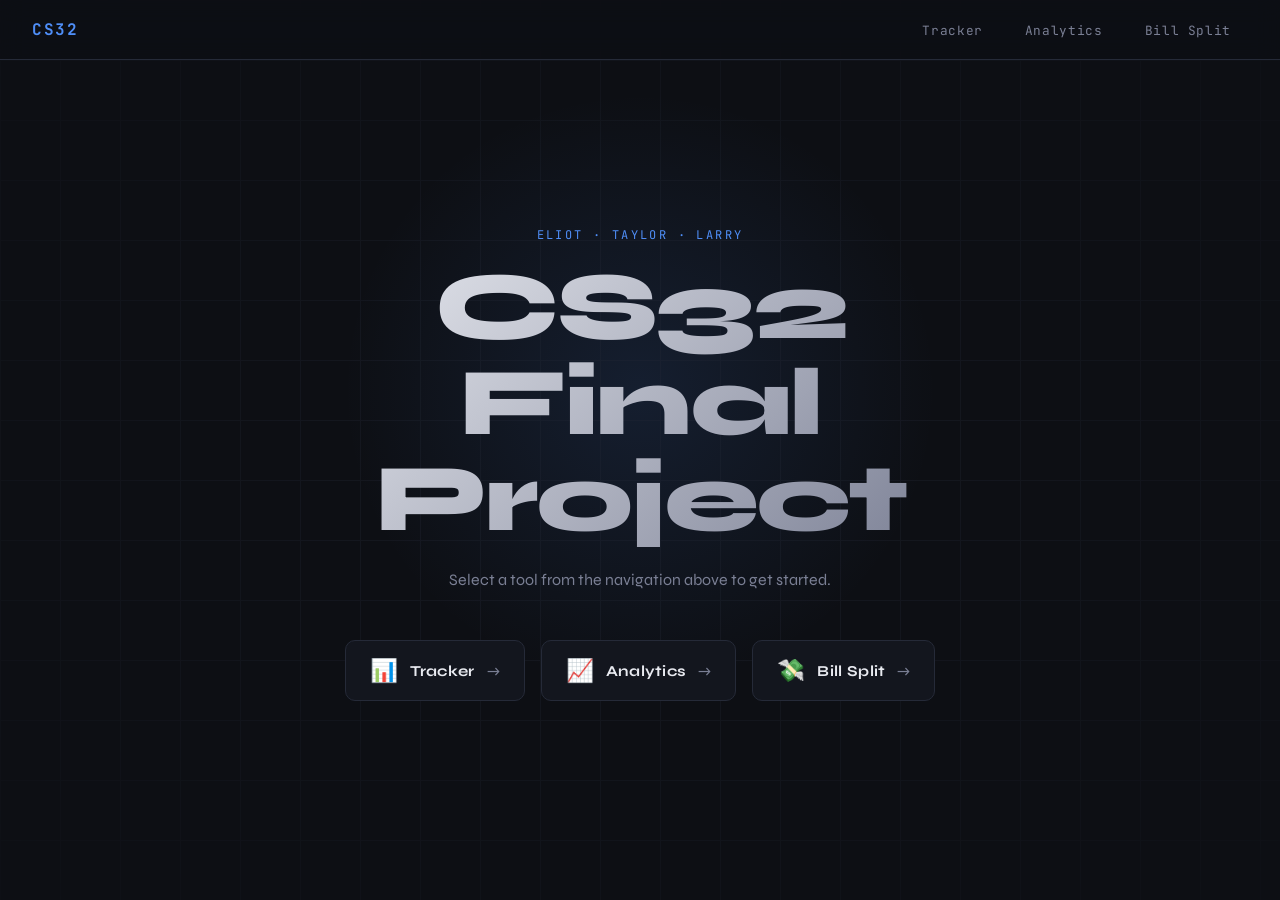
<file: index.html>
<!DOCTYPE html>
<html lang="en">
<head>
  <meta charset="UTF-8" />
  <meta name="viewport" content="width=device-width, initial-scale=1.0"/>
  <title>CS32 Final Project</title>
  <link rel="stylesheet" href="style.css" />
  <link href="https://fonts.googleapis.com/css2?family=JetBrains+Mono:wght@400;700&family=Syne:wght@400;700;800&display=swap" rel="stylesheet"/>
</head>
<body>

  <nav class="navbar">
    <a href="index.html" class="nav-brand">CS32</a>
    <ul class="nav-links">
      <li><a href="tracker.html" class="nav-link">Tracker</a></li>
      <li><a href="analytics.html" class="nav-link">Analytics</a></li>
      <li><a href="billsplit.html" class="nav-link">Bill Split</a></li>
    </ul>
  </nav>

  <main class="hero">
    <div class="hero-content">
      <p class="hero-eyebrow">Eliot · Taylor · Larry</p>
      <h1 class="hero-title">CS32 Final Project</h1>
      <p class="hero-subtitle">Select a tool from the navigation above to get started.</p>
      <div class="hero-cards">
        <a href="tracker.html" class="card">
          <div class="card-icon">📊</div>
          <div class="card-label">Tracker</div>
          <div class="card-arrow">→</div>
        </a>
        <a href="analytics.html" class="card">
          <div class="card-icon">📈</div>
          <div class="card-label">Analytics</div>
          <div class="card-arrow">→</div>
        </a>
        <a href="billsplit.html" class="card">
          <div class="card-icon">💸</div>
          <div class="card-label">Bill Split</div>
          <div class="card-arrow">→</div>
        </a>
      </div>
    </div>
    <div class="hero-grid-bg"></div>
  </main>

</body>
</html>
</file>
<file: style.css>
/* ── Variables ── */
:root {
  --bg:        #0d0f14;
  --bg2:       #13161e;
  --bg3:       #1a1e29;
  --border:    #252a38;
  --accent:    #4f8ef7;
  --accent2:   #7c5cfc;
  --text:      #e8eaf0;
  --text-muted:#7a7f94;
  --font-sans: 'Syne', sans-serif;
  --font-mono: 'JetBrains Mono', monospace;
  --radius:    10px;
  --nav-h:     60px;
}


*, *::before, *::after { box-sizing: border-box; margin: 0; padding: 0; }
html { font-size: 16px; scroll-behavior: smooth; }
body {
  background: var(--bg);
  color: var(--text);
  font-family: var(--font-sans);
  min-height: 100vh;
  overflow-x: hidden;
}
a { text-decoration: none; color: inherit; }
ul { list-style: none; }

.navbar {
  position: fixed;
  top: 0; left: 0; right: 0;
  height: var(--nav-h);
  background: rgba(13,15,20,0.85);
  backdrop-filter: blur(12px);
  -webkit-backdrop-filter: blur(12px);
  border-bottom: 1px solid var(--border);
  display: flex;
  align-items: center;
  justify-content: space-between;
  padding: 0 2rem;
  z-index: 100;
}

.nav-brand {
  font-family: var(--font-mono);
  font-weight: 700;
  font-size: 1rem;
  letter-spacing: 0.1em;
  color: var(--accent);
}

.nav-links {
  display: flex;
  gap: 0.5rem;
}

.nav-link {
  font-family: var(--font-mono);
  font-size: 0.8rem;
  letter-spacing: 0.05em;
  color: var(--text-muted);
  padding: 0.4rem 1rem;
  border-radius: var(--radius);
  border: 1px solid transparent;
  transition: all 0.2s ease;
}
.nav-link:hover,
.nav-link.active {
  color: var(--text);
  border-color: var(--border);
  background: var(--bg3);
}

.hero {
  min-height: 100vh;
  display: flex;
  align-items: center;
  justify-content: center;
  padding: calc(var(--nav-h) + 2rem) 2rem 4rem;
  position: relative;
  overflow: hidden;
}

.hero-grid-bg {
  position: absolute;
  inset: 0;
  background-image:
    linear-gradient(var(--border) 1px, transparent 1px),
    linear-gradient(90deg, var(--border) 1px, transparent 1px);
  background-size: 60px 60px;
  opacity: 0.3;
  mask-image: radial-gradient(ellipse 80% 80% at 50% 50%, black 30%, transparent 100%);
  pointer-events: none;
}

.hero::before {
  content: '';
  position: absolute;
  width: 600px; height: 600px;
  border-radius: 50%;
  background: radial-gradient(circle, rgba(79,142,247,0.12) 0%, transparent 70%);
  top: 50%; left: 50%;
  transform: translate(-50%, -60%);
  pointer-events: none;
}

.hero-content {
  position: relative;
  z-index: 1;
  text-align: center;
  max-width: 640px;
  animation: fadeUp 0.8s ease both;
}

.hero-eyebrow {
  font-family: var(--font-mono);
  font-size: 0.75rem;
  letter-spacing: 0.2em;
  text-transform: uppercase;
  color: var(--accent);
  margin-bottom: 1rem;
  opacity: 0;
  animation: fadeUp 0.6s ease 0.1s both;
}

.hero-title {
  font-size: clamp(3rem, 8vw, 6rem);
  font-weight: 800;
  line-height: 1;
  letter-spacing: -0.03em;
  background: linear-gradient(135deg, #e8eaf0 0%, #7a7f94 100%);
  -webkit-background-clip: text;
  -webkit-text-fill-color: transparent;
  background-clip: text;
  margin-bottom: 1.25rem;
  opacity: 0;
  animation: fadeUp 0.6s ease 0.2s both;
}

.hero-subtitle {
  font-size: 1rem;
  color: var(--text-muted);
  line-height: 1.6;
  margin-bottom: 3rem;
  opacity: 0;
  animation: fadeUp 0.6s ease 0.3s both;
}

.hero-cards {
  display: flex;
  gap: 1rem;
  justify-content: center;
  flex-wrap: wrap;
  opacity: 0;
  animation: fadeUp 0.6s ease 0.4s both;
}

.card {
  display: flex;
  align-items: center;
  gap: 0.75rem;
  background: var(--bg2);
  border: 1px solid var(--border);
  border-radius: var(--radius);
  padding: 1rem 1.5rem;
  cursor: pointer;
  transition: all 0.2s ease;
  min-width: 180px;
}
.card:hover {
  border-color: var(--accent);
  background: var(--bg3);
  transform: translateY(-2px);
  box-shadow: 0 8px 30px rgba(79,142,247,0.15);
}
.card-icon { font-size: 1.4rem; }
.card-label {
  flex: 1;
  font-weight: 700;
  font-size: 0.95rem;
  letter-spacing: 0.02em;
}
.card-arrow {
  font-size: 1rem;
  color: var(--text-muted);
  transition: transform 0.2s ease, color 0.2s ease;
}
.card:hover .card-arrow {
  transform: translateX(4px);
  color: var(--accent);
}

.empty-page {
  min-height: 100vh;
  display: flex;
  flex-direction: column;
  align-items: center;
  justify-content: center;
  padding: var(--nav-h) 2rem 2rem;
  text-align: center;
  gap: 1rem;
}
.empty-badge {
  font-family: var(--font-mono);
  font-size: 0.7rem;
  letter-spacing: 0.15em;
  text-transform: uppercase;
  color: var(--accent);
  background: rgba(79,142,247,0.1);
  border: 1px solid rgba(79,142,247,0.25);
  padding: 0.35rem 0.85rem;
  border-radius: 999px;
}
.empty-title {
  font-size: clamp(2rem, 5vw, 3.5rem);
  font-weight: 800;
  letter-spacing: -0.03em;
  background: linear-gradient(135deg, #e8eaf0 0%, #7a7f94 100%);
  -webkit-background-clip: text;
  -webkit-text-fill-color: transparent;
  background-clip: text;
}
.empty-sub {
  font-size: 0.9rem;
  color: var(--text-muted);
  font-family: var(--font-mono);
}

.bs-input-preview {
  display: flex;
  gap: 1rem;
  margin-top: 1.5rem;
}
.bs-input-group {
  display: flex;
  flex-direction: column;
  gap: 0.4rem;
  text-align: left;
}
.bs-label {
  font-family: var(--font-mono);
  font-size: 0.7rem;
  letter-spacing: 0.1em;
  text-transform: uppercase;
  color: var(--text-muted);
}
.bs-simple-input {
  background: var(--bg2);
  border: 1px solid var(--border);
  border-radius: var(--radius);
  color: var(--text);
  font-family: var(--font-mono);
  font-size: 0.85rem;
  padding: 0.6rem 1rem;
  outline: none;
  transition: border-color 0.2s ease;
  width: 180px;
}
.bs-simple-input::placeholder { color: var(--text-muted); }
.bs-simple-input:focus { border-color: var(--accent); }

@keyframes fadeUp {
  from { opacity: 0; transform: translateY(18px); }
  to   { opacity: 1; transform: translateY(0); }
}

.bs-page {
  display: grid;
  grid-template-columns: 420px 1fr;
  gap: 1.5rem;
  max-width: 1200px;
  margin: 0 auto;
  padding: calc(var(--nav-h) + 1.5rem) 1.5rem 3rem;
  align-items: start;
}
@media (max-width: 860px) {
  .bs-page { grid-template-columns: 1fr; }
}

.bs-panel {
  background: var(--bg2);
  border: 1px solid var(--border);
  border-radius: var(--radius);
  padding: 1.25rem;
  margin-bottom: 1.5rem;
}
.bs-panel-glow {
  border-color: rgba(79,142,247,0.35);
  box-shadow: 0 0 28px rgba(79,142,247,0.08);
}
.bs-panel-header {
  display: flex;
  align-items: center;
  justify-content: space-between;
  margin-bottom: 1rem;
}
.bs-panel-title {
  font-size: 0.9rem;
  font-weight: 700;
  letter-spacing: 0.04em;
  text-transform: uppercase;
  color: var(--text);
}
.bs-count {
  font-family: var(--font-mono);
  font-size: 0.72rem;
  background: var(--bg3);
  border: 1px solid var(--border);
  color: var(--text-muted);
  border-radius: 999px;
  padding: 0.15rem 0.6rem;
}
.bs-badge {
  font-family: var(--font-mono);
  font-size: 0.65rem;
  letter-spacing: 0.12em;
  text-transform: uppercase;
  color: var(--accent);
  background: rgba(79,142,247,0.1);
  border: 1px solid rgba(79,142,247,0.25);
  border-radius: 999px;
  padding: 0.25rem 0.7rem;
}

.bs-input {
  width: 100%;
  background: var(--bg3);
  border: 1px solid var(--border);
  border-radius: var(--radius);
  color: var(--text);
  font-family: var(--font-mono);
  font-size: 0.82rem;
  padding: 0.55rem 0.9rem;
  outline: none;
  transition: border-color 0.18s;
  appearance: none;
  -webkit-appearance: none;
}
.bs-input::placeholder { color: var(--text-muted); }
.bs-input:focus { border-color: var(--accent); }
.bs-select {
  background-image: url("data:image/svg+xml,%3Csvg xmlns='http://www.w3.org/2000/svg' width='12' height='8' fill='none'%3E%3Cpath d='M1 1l5 5 5-5' stroke='%237a7f94' stroke-width='1.5' stroke-linecap='round'/%3E%3C/svg%3E");
  background-repeat: no-repeat;
  background-position: right 0.8rem center;
  padding-right: 2.2rem;
  cursor: pointer;
}
.bs-select option { background: var(--bg2); color: var(--text); }

.bs-add-row {
  display: flex;
  gap: 0.6rem;
  margin-bottom: 1rem;
}
.bs-add-row .bs-input { flex: 1; }

.bs-user-list {
  display: flex;
  flex-wrap: wrap;
  gap: 0.5rem;
}
.bs-chip {
  display: flex;
  align-items: center;
  gap: 0.45rem;
  background: var(--bg3);
  border: 1px solid var(--border);
  border-radius: 999px;
  padding: 0.3rem 0.5rem 0.3rem 0.4rem;
  font-size: 0.8rem;
}
.bs-avatar {
  width: 22px; height: 22px;
  border-radius: 50%;
  background: linear-gradient(135deg, var(--accent), var(--accent2));
  color: #fff;
  font-size: 0.65rem;
  font-weight: 700;
  display: flex; align-items: center; justify-content: center;
  flex-shrink: 0;
}

.bs-x {
  background: none;
  border: none;
  color: var(--text-muted);
  cursor: pointer;
  font-size: 1rem;
  line-height: 1;
  padding: 0 0.15rem;
  transition: color 0.15s;
}
.bs-x:hover { color: #f07070; }

.bs-btn {
  font-family: var(--font-mono);
  font-size: 0.78rem;
  letter-spacing: 0.05em;
  font-weight: 700;
  border: 1px solid var(--border);
  border-radius: var(--radius);
  padding: 0.55rem 1.1rem;
  cursor: pointer;
  transition: all 0.18s;
  white-space: nowrap;
  background: var(--bg3);
  color: var(--text);
}
.bs-btn:hover { border-color: var(--accent); color: var(--accent); }
.bs-btn-accent {
  background: var(--accent);
  border-color: var(--accent);
  color: #fff;
}
.bs-btn-accent:hover {
  background: #3a7de8;
  border-color: #3a7de8;
  color: #fff;
}
.bs-btn-block { width: 100%; margin-top: 0.5rem; }

.bs-form { display: flex; flex-direction: column; gap: 0.9rem; }
.bs-field { display: flex; flex-direction: column; gap: 0.35rem; flex: 1; }
.bs-field-row { display: flex; gap: 0.75rem; }
.bs-label {
  font-family: var(--font-mono);
  font-size: 0.68rem;
  letter-spacing: 0.1em;
  text-transform: uppercase;
  color: var(--text-muted);
}

.bs-toggle-row {
  display: flex;
  gap: 0.4rem;
  margin-bottom: 0.5rem;
}
.bs-toggle {
  font-family: var(--font-mono);
  font-size: 0.75rem;
  padding: 0.35rem 0.85rem;
  border: 1px solid var(--border);
  border-radius: 999px;
  background: var(--bg3);
  color: var(--text-muted);
  cursor: pointer;
  transition: all 0.15s;
}
.bs-toggle.active {
  border-color: var(--accent);
  color: var(--accent);
  background: rgba(79,142,247,0.1);
}

.bs-checkbox-group {
  display: flex;
  flex-wrap: wrap;
  gap: 0.5rem;
}
.bs-cb-label {
  display: flex;
  align-items: center;
  gap: 0.4rem;
  font-size: 0.8rem;
  font-family: var(--font-mono);
  cursor: pointer;
  color: var(--text-muted);
  transition: color 0.15s;
}
.bs-cb-label:hover { color: var(--text); }
.bs-cb-label input[type="checkbox"] { accent-color: var(--accent); cursor: pointer; }

/* ── Utility ── */
.hidden { display: none !important; }
.bs-empty {
  font-family: var(--font-mono);
  font-size: 0.78rem;
  color: var(--text-muted);
  text-align: center;
  padding: 1rem 0;
}

.bs-expense-row {
  display: flex;
  align-items: flex-start;
  gap: 0.75rem;
  padding: 0.75rem 0;
  border-bottom: 1px solid var(--border);
}
.bs-expense-row:last-child { border-bottom: none; }
.bs-expense-icon { font-size: 1.2rem; line-height: 1; padding-top: 0.1rem; }
.bs-expense-info { flex: 1; min-width: 0; }
.bs-expense-desc {
  font-weight: 700;
  font-size: 0.88rem;
  white-space: nowrap;
  overflow: hidden;
  text-overflow: ellipsis;
}
.bs-expense-meta {
  font-family: var(--font-mono);
  font-size: 0.7rem;
  color: var(--text-muted);
  margin-top: 0.2rem;
  line-height: 1.5;
}
.bs-expense-right {
  display: flex;
  align-items: center;
  gap: 0.5rem;
  flex-shrink: 0;
}
.bs-expense-amount {
  font-family: var(--font-mono);
  font-size: 0.88rem;
  font-weight: 700;
  color: var(--accent);
}

.bs-settle-row {
  display: flex;
  align-items: center;
  gap: 0.6rem;
  padding: 0.65rem 0;
  border-bottom: 1px solid var(--border);
  flex-wrap: wrap;
}
.bs-settle-row:last-child { border-bottom: none; }
.bs-settle-from, .bs-settle-to {
  font-family: var(--font-mono);
  font-size: 0.85rem;
  font-weight: 700;
  color: var(--text);
}
.bs-settle-arrow {
  font-family: var(--font-mono);
  font-size: 0.72rem;
  color: var(--text-muted);
  letter-spacing: 0.05em;
}
.bs-settle-amt {
  font-family: var(--font-mono);
  font-size: 0.95rem;
  font-weight: 700;
  color: #5dde8a;
  margin-left: auto;
}

.bs-icon-btn {
  background: none;
  border: none;
  color: var(--text-muted);
  cursor: pointer;
  font-size: 0.75rem;
  padding: 0 0.15rem;
  line-height: 1;
  transition: color 0.15s;
  flex-shrink: 0;
}
.bs-icon-btn:hover { color: var(--accent); }

.modal-overlay {
  position: fixed;
  inset: 0;
  background: rgba(0, 0, 0, 0.6);
  backdrop-filter: blur(4px);
  -webkit-backdrop-filter: blur(4px);
  display: flex;
  align-items: center;
  justify-content: center;
  z-index: 200;
  padding: 1rem;
}
.modal-box {
  background: var(--bg2);
  border: 1px solid var(--border);
  border-radius: var(--radius);
  padding: 1.5rem;
  width: 100%;
  max-width: 360px;
  box-shadow: 0 24px 60px rgba(0,0,0,0.5);
  animation: fadeUp 0.18s ease both;
}
.modal-box-lg { max-width: 520px; }
.modal-header {
  display: flex;
  align-items: center;
  justify-content: space-between;
  margin-bottom: 1.25rem;
}
.modal-title {
  font-size: 0.9rem;
  font-weight: 700;
  letter-spacing: 0.04em;
  text-transform: uppercase;
}
.modal-actions {
  display: flex;
  gap: 0.6rem;
  justify-content: flex-end;
  margin-top: 1.25rem;
}
.modal-close {
  font-size: 1.2rem;
  padding: 0 0.2rem;
}


.tr-page {
  max-width: 860px;
  margin: 0 auto;
  padding: calc(var(--nav-h) + 2rem) 1.5rem 3rem;
  display: flex;
  flex-direction: column;
  gap: 1.25rem;
}

.tr-header {
  display: flex;
  align-items: flex-end;
  justify-content: space-between;
  gap: 1.5rem;
  flex-wrap: wrap;
}
.tr-account-row {
  display: flex;
  flex-direction: column;
  gap: 0.4rem;
}
.tr-user-sel { width: 220px; }


.tr-balance-card {
  text-align: right;
}
.tr-balance-label {
  font-family: var(--font-mono);
  font-size: 0.68rem;
  letter-spacing: 0.12em;
  text-transform: uppercase;
  color: var(--text-muted);
  margin-bottom: 0.2rem;
}
.tr-balance-val {
  font-size: clamp(2rem, 5vw, 3rem);
  font-weight: 800;
  letter-spacing: -0.02em;
  line-height: 1;
}
.tr-balance-sub {
  font-family: var(--font-mono);
  font-size: 0.72rem;
  color: var(--text-muted);
  margin-top: 0.35rem;
}
.tr-pos { color: #5dde8a; }
.tr-neg { color: #f56565; }

.tr-actions {
  display: flex;
  gap: 0.75rem;
}
.tr-btn-income {
  border-color: rgba(93,222,138,0.4);
  color: #5dde8a;
}
.tr-btn-income:hover {
  background: rgba(93,222,138,0.1);
  border-color: #5dde8a;
}

.tr-panel {
  background: var(--bg2);
  border: 1px solid var(--border);
  border-radius: var(--radius);
  overflow: hidden;
}
.tr-panel-header {
  display: flex;
  align-items: center;
  justify-content: space-between;
  padding: 0.85rem 1.25rem;
  border-bottom: 1px solid var(--border);
  background: var(--bg3);
}
.tr-panel-title {
  font-family: var(--font-mono);
  font-size: 0.72rem;
  letter-spacing: 0.12em;
  text-transform: uppercase;
  color: var(--text-muted);
}
.tr-col-labels {
  display: grid;
  grid-template-columns: 90px 1fr 100px 100px 80px;
  gap: 0.5rem;
  font-family: var(--font-mono);
  font-size: 0.65rem;
  letter-spacing: 0.1em;
  text-transform: uppercase;
  color: var(--text-muted);
  text-align: right;
}
.tr-col-labels span:nth-child(2) { text-align: left; }

.tr-row {
  display: grid;
  grid-template-columns: 90px 1fr 100px 100px 80px;
  gap: 0.5rem;
  align-items: center;
  padding: 0.75rem 1.25rem;
  border-bottom: 1px solid var(--border);
  transition: background 0.15s;
}
.tr-row:last-child { border-bottom: none; }
.tr-row:hover { background: var(--bg3); }

.tr-date {
  font-family: var(--font-mono);
  font-size: 0.75rem;
  color: var(--text-muted);
}
.tr-info { min-width: 0; }
.tr-desc {
  font-size: 0.88rem;
  font-weight: 600;
  white-space: nowrap;
  overflow: hidden;
  text-overflow: ellipsis;
}
.tr-cat {
  font-family: var(--font-mono);
  font-size: 0.68rem;
  color: var(--text-muted);
  margin-top: 0.15rem;
}
.tr-delta {
  font-family: var(--font-mono);
  font-size: 0.85rem;
  font-weight: 700;
  text-align: right;
}
.tr-run {
  font-family: var(--font-mono);
  font-size: 0.82rem;
  color: var(--text-muted);
  text-align: right;
}
.tr-row-btns {
  display: flex;
  align-items: center;
  gap: 0.1rem;
  justify-content: flex-end;
}
.tr-empty-start { padding: 3rem 1.5rem; }

/*recurring part*/
.tr-btn-recurring {
  border-color: rgba(124,92,252,0.4);
  color: var(--accent2);
}
.tr-btn-recurring:hover {
  background: rgba(124,92,252,0.1);
  border-color: var(--accent2);
}


.tr-future-panel {
  border-color: rgba(124,92,252,0.3);
  box-shadow: 0 0 24px rgba(124,92,252,0.06);
}
.tr-future-header {
  display: flex !important;
  align-items: center;
  justify-content: space-between;
}
.tr-future-sub {
  font-family: var(--font-mono);
  font-size: 0.65rem;
  color: var(--text-muted);
  margin-left: 0.75rem;
  letter-spacing: 0.05em;
}
.tr-future-rules-count {
  font-family: var(--font-mono);
  font-size: 0.65rem;
  color: var(--accent2);
  background: rgba(124,92,252,0.1);
  border: 1px solid rgba(124,92,252,0.25);
  border-radius: 999px;
  padding: 0.15rem 0.6rem;
}

/*separator per month*/
.tr-month-sep {
  font-family: var(--font-mono);
  font-size: 0.68rem;
  letter-spacing: 0.1em;
  text-transform: uppercase;
  color: var(--accent2);
  padding: 0.6rem 1.25rem 0.3rem;
  border-top: 1px solid var(--border);
}
.tr-month-sep:first-child { border-top: none; }

.tr-future-row {
  display: grid;
  grid-template-columns: 90px 1fr auto 28px;
  gap: 0.5rem;
  align-items: center;
  padding: 0.65rem 1.25rem;
  border-bottom: 1px solid var(--border);
  opacity: 0.82;
  transition: opacity 0.15s, background 0.15s;
}
.tr-future-row:last-child { border-bottom: none; }
.tr-future-row:hover { opacity: 1; background: var(--bg3); }

.tr-future-amt-col {
  text-align: right;
}
.tr-proj-bal {
  font-family: var(--font-mono);
  font-size: 0.68rem;
  margin-top: 0.2rem;
  opacity: 0.75;
}


.tr-users-panel { margin-bottom: 0; }

.tr-row-sw { opacity: 0.88; }
.tr-row-sw:hover { opacity: 1; }

.tr-sw-badge {
  display: inline-block;
  font-family: var(--font-mono);
  font-size: 0.6rem;
  letter-spacing: 0.06em;
  text-transform: uppercase;
  color: var(--accent2);
  background: rgba(124,92,252,0.12);
  border: 1px solid rgba(124,92,252,0.25);
  border-radius: 3px;
  padding: 0.05rem 0.3rem;
  vertical-align: middle;
  margin-left: 0.3rem;
}

.tr-sw-source {
  font-family: var(--font-mono);
  font-size: 0.65rem;
  color: var(--accent2);
  opacity: 0.7;
  white-space: nowrap;
}


.tr-freq-tag {
  font-family: var(--font-mono);
  font-size: 0.62rem;
  letter-spacing: 0.06em;
  color: var(--accent2);
  background: rgba(124,92,252,0.1);
  border-radius: 3px;
  padding: 0.05rem 0.3rem;
}


.an-page {
  max-width: 1100px;
  margin: 0 auto;
  padding: calc(var(--nav-h) + 2rem) 1.5rem 3rem;
  display: flex;
  flex-direction: column;
  gap: 2rem;
}

.an-section {
  background: var(--bg2);
  border: 1px solid var(--border);
  border-radius: var(--radius);
  padding: 1.5rem;
}
.an-section-head {
  display: flex;
  align-items: flex-start;
  justify-content: space-between;
  gap: 1rem;
  margin-bottom: 1.5rem;
  flex-wrap: wrap;
}
.an-title {
  font-size: 1rem;
  font-weight: 700;
  letter-spacing: -0.01em;
  margin-bottom: 0.25rem;
}
.an-subtitle {
  font-family: var(--font-mono);
  font-size: 0.72rem;
  color: var(--text-muted);
}
.an-user-sel-wrap {
  display: flex;
  flex-direction: column;
  gap: 0.35rem;
}
.an-user-sel { width: 180px; }


.an-chart-wrap {
  position: relative;
}
.an-chart-tall { height: 340px; }
.an-chart-pie  { height: 300px; flex-shrink: 0; width: 340px; }
.an-empty {
  position: absolute;
  inset: 0;
  display: flex;
  align-items: center;
  justify-content: center;
  padding: 2rem;
  text-align: center;
}

/*pie chart*/
.an-pie-layout {
  display: flex;
  gap: 2rem;
  align-items: flex-start;
  flex-wrap: wrap;
}


.an-stats {
  flex: 1;
  min-width: 200px;
  display: grid;
  grid-template-columns: 1fr 1fr;
  gap: 0.75rem;
  align-content: start;
}
.an-stat {
  background: var(--bg3);
  border: 1px solid var(--border);
  border-radius: var(--radius);
  padding: 0.9rem 1rem;
}
.an-stat-label {
  font-family: var(--font-mono);
  font-size: 0.65rem;
  letter-spacing: 0.1em;
  text-transform: uppercase;
  color: var(--text-muted);
  margin-bottom: 0.35rem;
}
.an-stat-val {
  font-size: 1.1rem;
  font-weight: 700;
  letter-spacing: -0.01em;
}
</file>
